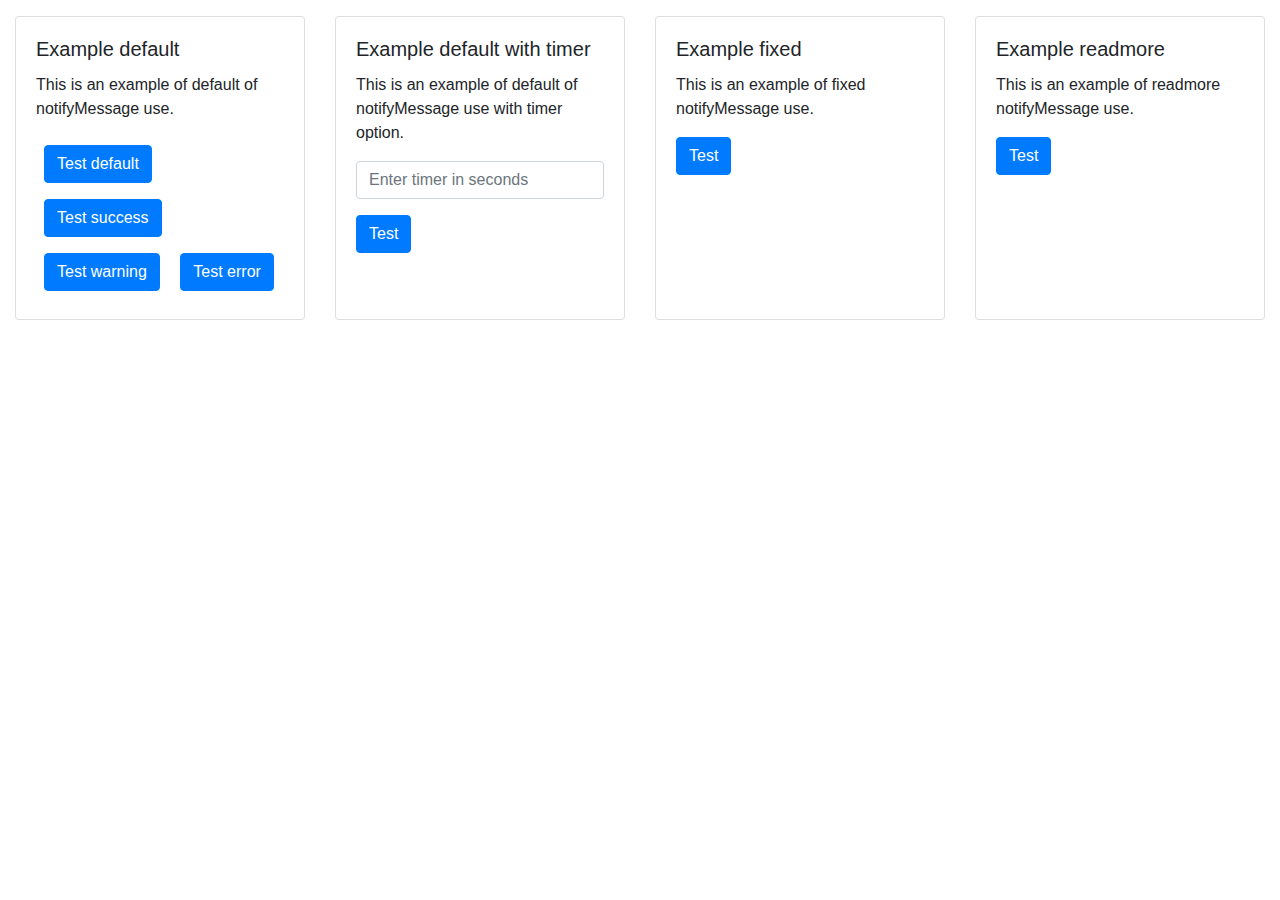
<file: Example/index.html>
<!DOCTYPE html>
<html>

<head>
    <meta charset="utf-8" />
    <meta http-equiv="X-UA-Compatible" content="IE=edge">
    <title>Notify message example page</title>
    <meta name="viewport" content="width=device-width, initial-scale=1">
    <link rel="stylesheet" type="text/css" media="screen" href="lib/bootstrap/css/bootstrap.css" />
    <link rel="stylesheet" type="text/css" media="screen" href="lib/notifyMessage/css/notifyMessage.css" />

    <script src="lib/jquery/jquery-3.3.1.min.js"></script>
    <script src="lib/bootstrap/js/bootstrap.js"></script>
    <script src="lib/notifyMessage/js/notifyMessage.js"></script>
</head>

<body>
    <div class="container-fluid mt-3">
        <div class="card-deck">
            <div class="card" style="width: 18rem;">
                <div class="card-body">
                    <h5 class="card-title">Example default</h5>
                    <p class="card-text">
                        This is an example of default of notifyMessage use.
                    </p>
                    <input type="button" onclick="runNotify({
                    type: 'notify',
                    message: 'Message of notify!'
                    });" class="btn btn-primary m-2" title="Test default" value="Test default"></input>
                    <input type="button" onclick="runNotify({
                        type: 'notify',
                        message: 'Message of notify!',
                        levelMessage: 'success'
                        });" class="btn btn-primary m-2" title="Test default" value="Test success"></input>
                    <input type="button" onclick="runNotify({
                            type: 'notify',
                            message: 'Message of notify!',
                            levelMessage: 'warning'
                            });" class="btn btn-primary m-2" title="Test default" value="Test warning"></input>
                    <input type="button" onclick="runNotify({
                                type: 'notify',
                                message: 'Message of notify!',
                                levelMessage: 'error'
                                });" class="btn btn-primary m-2" title="Test default" value="Test error"></input>
                </div>
            </div>
            <div class="card" style="width: 18rem;">
                <div class="card-body">
                    <h5 class="card-title">Example default with timer</h5>
                    <div class="card-text form-group">
                        <p>This is an example of default of notifyMessage use with timer option.</p>
                        <input type="text" id="txtTimer" class="form-control" placeholder="Enter timer in seconds">
                    </div>
                    <input type="button" onclick="runNotify({
                        type: 'notify',
                        message: 'Message of notify!',
                        timer: $('#txtTimer').val() * 1000
                        });" class="btn btn-primary" title="Test default" value="Test"></input>
                </div>
            </div>
            <div class="card" style="width: 18rem;">
                <div class="card-body">
                    <h5 class="card-title">Example fixed</h5>
                    <p class="card-text">
                        This is an example of fixed notifyMessage use.
                    </p>
                    <input type="button" onclick="runNotify({
                        type: 'fixed',
                        message: 'Message of notify!'
                        });" class="btn btn-primary" title="Test fixed" value="Test"></input>
                </div>
            </div>
            <div class="card" style="width: 18rem;">
                <div class="card-body">
                    <h5 class="card-title">Example readmore</h5>
                    <p class="card-text">
                        This is an example of readmore notifyMessage use.
                    </p>
                    <input type="button" onclick="runNotify({
                            type: 'readmore',
                            messageTitle: 'Message title',
    message: 'Lorem ipsum dolor sit amet, consectetur adipiscing elit, sed do eiusmod tempor incididunt ut labore et dolore magna aliqua. Ut enim ad minim veniam, quis nostrud exercitation ullamco laboris nisi ut aliquip ex ea commodo consequat. Duis aute irure dolor in reprehenderit in voluptate velit esse cillum dolore eu fugiat nulla pariatur. Excepteur sint occaecat cupidatat non proident, sunt in culpa qui officia deserunt mollit anim id est laborum.',
                            });" class="btn btn-primary" title="Test readmore" value="Test"></input>
                </div>
            </div>
        </div>
    </div>
</body>

</html>
</file>
<file: Example/lib/notifyMessage/css/notifyMessage.css>
﻿.alertNotify {
  padding: 0.75rem 1.25rem;
  border: 1px solid transparent;
  border-radius: 0.25rem;
  width: 30rem;
  position: fixed;
  top: 1rem;
  right: -30rem;
  z-index: 1030;
}

.alertNotify.error {
  color: #721c24;
  background-color: #f8d7da;
  border-color: #f5c6cb;
}
.alertNotify.notify {
  color: #004085;
  background-color: #cce5ff;
  border-color: #b8daff;
}

.alertNotify.success {
  color: #155724;
  background-color: #d4edda;
  border-color: #c3e6cb;
}

.alertNotify.warning {
  color: #856404;
  background-color: #fff3cd;
  border-color: #ffeeba;
}

.allertNotifyButton {
  position: absolute;
  top: 0.5rem;
  right: 0.5rem;
  cursor: pointer;
  color: currentColor;
  fill: currentColor;
}

.allertNotifyReadMore {
  cursor: pointer;
}

.allertNotifyReadMore:hover {
  font-weight: bolder;
}

.modalNotify {
  padding: 0.75rem 1.25rem;
  border: 1px solid transparent;
  border-radius: 0.25rem;
  width: 30rem;
  height: auto;
  z-index: 1050;
  top: 4rem;
  left: 0;
  right: 0;
  margin-left: auto;
  margin-right: auto;
  position: fixed;
  display: none;
}

.modalNotify.error {
  color: #721c24;
  background-color: #f8d7da;
  border-color: #f5c6cb;
}
.modalNotify.notify {
  color: #004085;
  background-color: #cce5ff;
  border-color: #b8daff;
}

.modalNotify.success {
  color: #155724;
  background-color: #d4edda;
  border-color: #c3e6cb;
}

.modalNotify.warning {
  color: #856404;
  background-color: #fff3cd;
  border-color: #ffeeba;
}
.overlay {
  opacity: 0.4;
  background-color: #000000;
  position: fixed;
  top: 0px;
  left: 0px;
  z-index: 1040;
  width: 100%;
  height: 100%;
  display: none;
}
</file>
